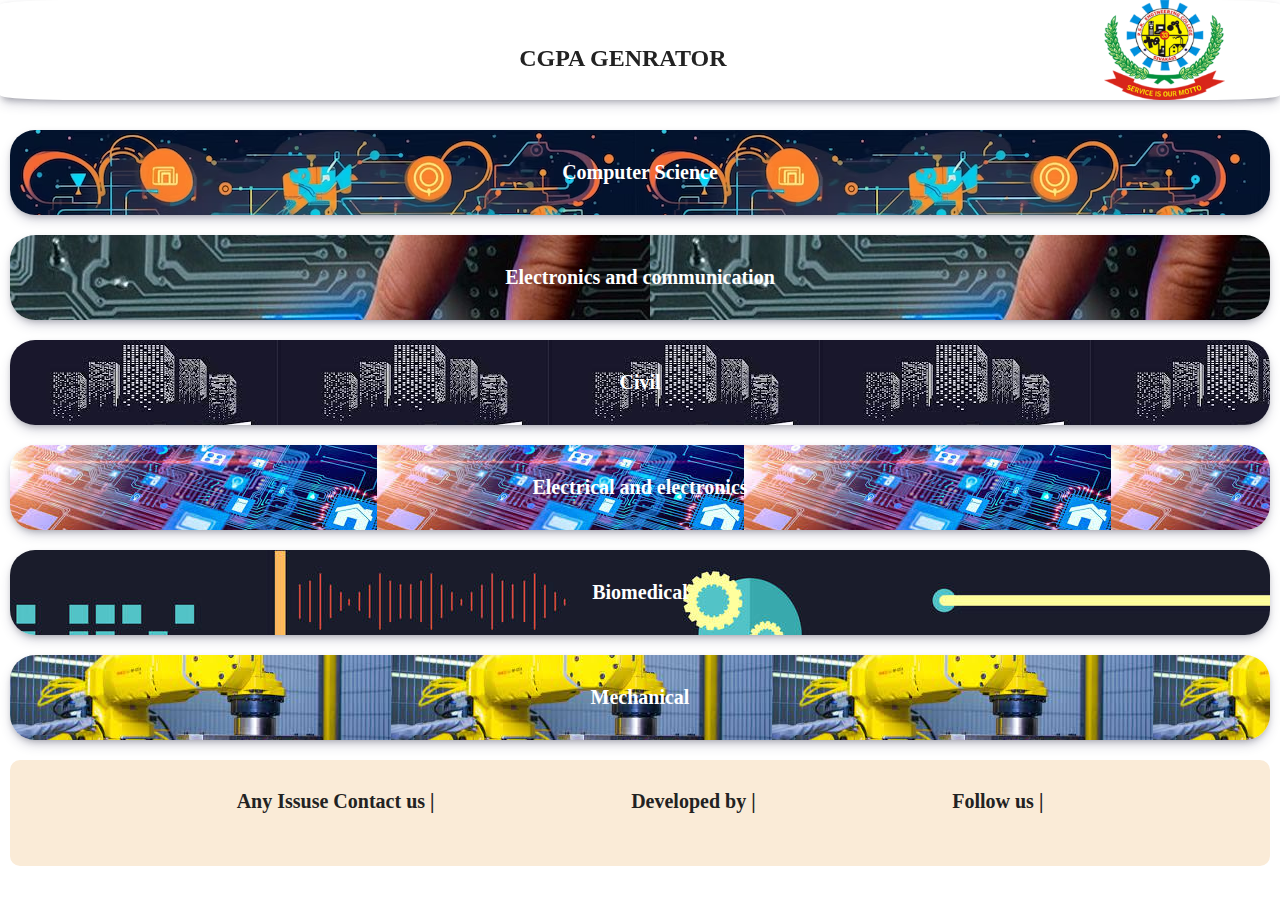
<file: index.html>
<!DOCTYPE html>
<html lang="en">
<head>
    <meta charset="UTF-8">
    <meta http-equiv="X-UA-Compatible" content="IE=edge">
    <meta name="viewport" content="width=device-width, initial-scale=1.0">
    <title>CGPA Calculator</title>
     <link rel="icon" type="icon" href="./images/psrrr.png">
    <link rel="stylesheet" href="./CSS File/Style.css"></link>
    <link rel="stylesheet" href="https://cdnjs.cloudflare.com/ajax/libs/font-awesome/6.4.0/css/all.min.css" integrity="sha512-iecdLmaskl7CVkqkXNQ/ZH/XLlvWZOJyj7Yy7tcenmpD1ypASozpmT/E0iPtmFIB46ZmdtAc9eNBvH0H/ZpiBw==" crossorigin="anonymous" referrerpolicy="no-referrer"/>
    <asp:TextBox ID="TextBox1" runat="server" oncopy="return false" onpaste="return false" oncut="return false"></asp:TextBox>
        <link rel="stylesheet" href="https://maxst.icons8.com/vue-static/landings/line-awesome/line-awesome/1.3.0/css/line-awesome.min.css">
</head>
<body>


    <div class="container">

        <div class="header">
           
            <div class="bar1" onclick="OpenMenu1()"><i class="fas fa-bars"></i></div>
            <div class="title">
                 <h2>CGPA GENRATOR</h2>
            </div>
           
             <img id="logo" src="./images/psrrr.png">

        </div>



<!-- ----------------------Menu--------------------------------------------------------------- -->

 <div class="hmenu">

     <div class="me">
        <div class="bar2" id="bar2" onclick="OpenMenu2()">
    <i class="fas fa-bars" style=" font-size: 20px; color: greenyellow; "></i>
</div>
<h1 class="h">Menu</h1>
</div>
      
<a href="index.html" >HOME</a>
              

             <div class="sem2020">
                <a href="">Semaster 1</a>
                <a href="">Semaster 2</a>
                <a href="">Semaster 3</a>
                <a href="">Semaster 4</a>
                <a href="">Semaster 5</a>
                <a href="">Semaster 6</a>
                <a href="">Semaster 7</a>
                <a href="">Semaster 8</a>
          </div>   

            
          <div class="sem2021">
                <a href="http://results.worldcolleges.info/psrresults/may2022/index.php" target="blank">Semaster 1</a>
                <a href="http://results.worldcolleges.info/psrresults/june2022/index.php" target="blank">Semaster 2</a>
                <a href="http://results.worldcolleges.info/psrresults/nov2022/index.php" target="blank">Semaster 3</a>
                <a href="http://results.worldcolleges.info/psrresults/apr2023/index.php" target="blank">Semaster 4</a>
                <a href="#" target="blank" onclick="Resultmsg()">Semaster 5</a>
                <a href="#" target="blank" onclick="Resultmsg()">Semaster 6</a>
                <a href="#" target="blank" onclick="Resultmsg()">Semaster 7</a>
                <a href="#" target="blank" onclick="Resultmsg()">Semaster 8</a>
          </div>
          <div class="sem2022">
            
                 <a href="http://results.worldcolleges.info/psrresults/nov2022/index.php">Semaster 1</a>
                <a href="http://results.worldcolleges.info/psrresults/apr2023/index.php">Semaster 2</a>
                <a href="" target="blank" onclick="Resultmsg()">Semaster 3</a>
                <a href="" target="blank" onclick="Resultmsg()">Semaster 4</a>
                <a href="" target="blank" onclick="Resultmsg()">Semaster 5</a>
                <a href="" target="blank" onclick="Resultmsg()">Semaster 6</a>
                <a href="" target="blank" onclick="Resultmsg()">Semaster 7</a>
                <a href="" target="blank" onclick="Resultmsg()">Semaster 8</a>
          </div>
           <div class="sem2023">
            
                 <a href="">Semaster 1</a>
                <a href="">Semaster 2</a>
                <a href="">Semaster 3</a>
                <a href="">Semaster 4</a>
                <a href="">Semaster 5</a>
                <a href="">Semaster 6</a>
                <a href="">Semaster 7</a>
                <a href="">Semaster 8</a>
          </div>


        <div class="regulation">
          
           <a href="./UG-2019Regulation/CSE-UG-R2019.pdf" target="blank">Computer Science Enginerring</a>
          <a href="./UG-2019Regulation/UG-ECE-R2019.pdf" target="blank" >Electronics and Communication Engineering</a>
          <a href="./UG-2019Regulation/BME-UG-R2019.pdf" target="blank">Biomedical Enginerring</a>
          <a href="./UG-2019Regulation/Civil-UG-R2019.pdf" target="blank">Civil Engineering</a>
          <a href="./UG-2019Regulation/EEE-UG-R2019.pdf" target="blank">Electrical and Electronics Engineering</a>
          <a href="./UG-2019Regulation/UG-Mech-R2019.pdf" target="blank">Mechanical Engineering</a>

        </div>
         
         
          <div class="mainmenu">
          
        
          <a href="CgpaCalculate.html">Calculation</a>

          <div class="dropdown">

          <a href="#" >Get Result</a>

          <div class="dropdowncontent">
            <a href="#" onclick="sem2020()">2020-2024 Batch</a>
            <a href="#" onclick="sem2021()">2021-2025 Batch</a>
            <a href="#" onclick="sem2022()">2022-2026 Batch</a>
            <a href="#" onclick="sem2023()">2023-2027 Batch</a>

          </div>
                      </div>

                        <a href='QRCode.html'>Get your Result Genrate QR</a>
          <a href="#" onclick="regulation()">Downlod UG-2019 Regulation</a>
         </div>

         </div>








            
        <div class="Menu_1">
            <a href="index.html" class="btn1 barbtn">Home</a>
            <a href="Files/Calculation.html" class="btn2  barbtn">Calculation</a>
            <a href="Files/Results.html" class="btn3 barbtn">Get results</a>
            <div class="barbtn close" onclick="MenuClose()"><i class="las la-angle-left"></i></div>
        </div>
    
        <div class="row">
            
                <a class="links cse" href="CSE.html"><p class="Link"><b>Computer Science</b></p></a>
            
                <a class="links ece" href="ECE.html"><p class="Link"><b>Electronics and communication</b></p></a>
            
                <a class="links civil" href="CIVIL.html"><p class="Link"><b>Civil</b></p></a>
            
                <a class="links eee" href="EEE.html"><p class="Link"><b>Electrical and electronics</b></p></a>
            
                <a class="links bio" href="Biomedical.html"><p class="Link"><b>Biomedical</b></p></a>
            
                <a class="links mech" href="MECH.html"><p class="Link"><b>Mechanical</b></p></a>
            <!-- Footer -->
            <div class="foot">
                   <!-- Any Issuse Gmail Contact -->
                   
                    <p class="txt">Any Issuse Contact us | <br>
                        <a href="mailto:rabinma11022004@gmail.com" target="blank"><i class="fa fa-envelope" style=" color:#C71610;"aria-hidden="true"></i></a>
                       <a href="tel:9361494198"> <i class="fa-solid fa-phone" style=" color:blue;"></i></a>
                        <a href="https://wa.me/+919361494198" target="blank"> <i class="fa-brands fa-whatsapp" style="color: green;"></i></a>

                    </p>

                      
                    <!-- Website Developed Language -->
                    <p class="txt">Developed by | <br>
                    <i class="lab la-html5" style="color: orangered; font-size: 25px;"></i>           
                    <i class="lab la-css3-alt" style="color: blue; font-size: 25px;"></i> 
                    <i class="fa-brands fa-js" style="color: yellow; font-size: 25px;"></i>   
                </p>

            
                <!-- Follw US Link -->
                <p class="txt"> Follow us | <br>
                   <a href="https://www.linkedin.com/in/21rabin" target="blank"><i class="fa-brands fa-linkedin" style="color: blue;"></i></a>
                   <a href="https://github.com/21rabin/" target="blank"> <i class="fa-brands fa-github"></i></a>
                </p>
        
                    
           </div>
        </div>

    </div>

    <script src="./Script File/Script.js"></script>
    <script type="text/javascript" src="./Script File/Action.js"></script>
</body>
</html>
</file>
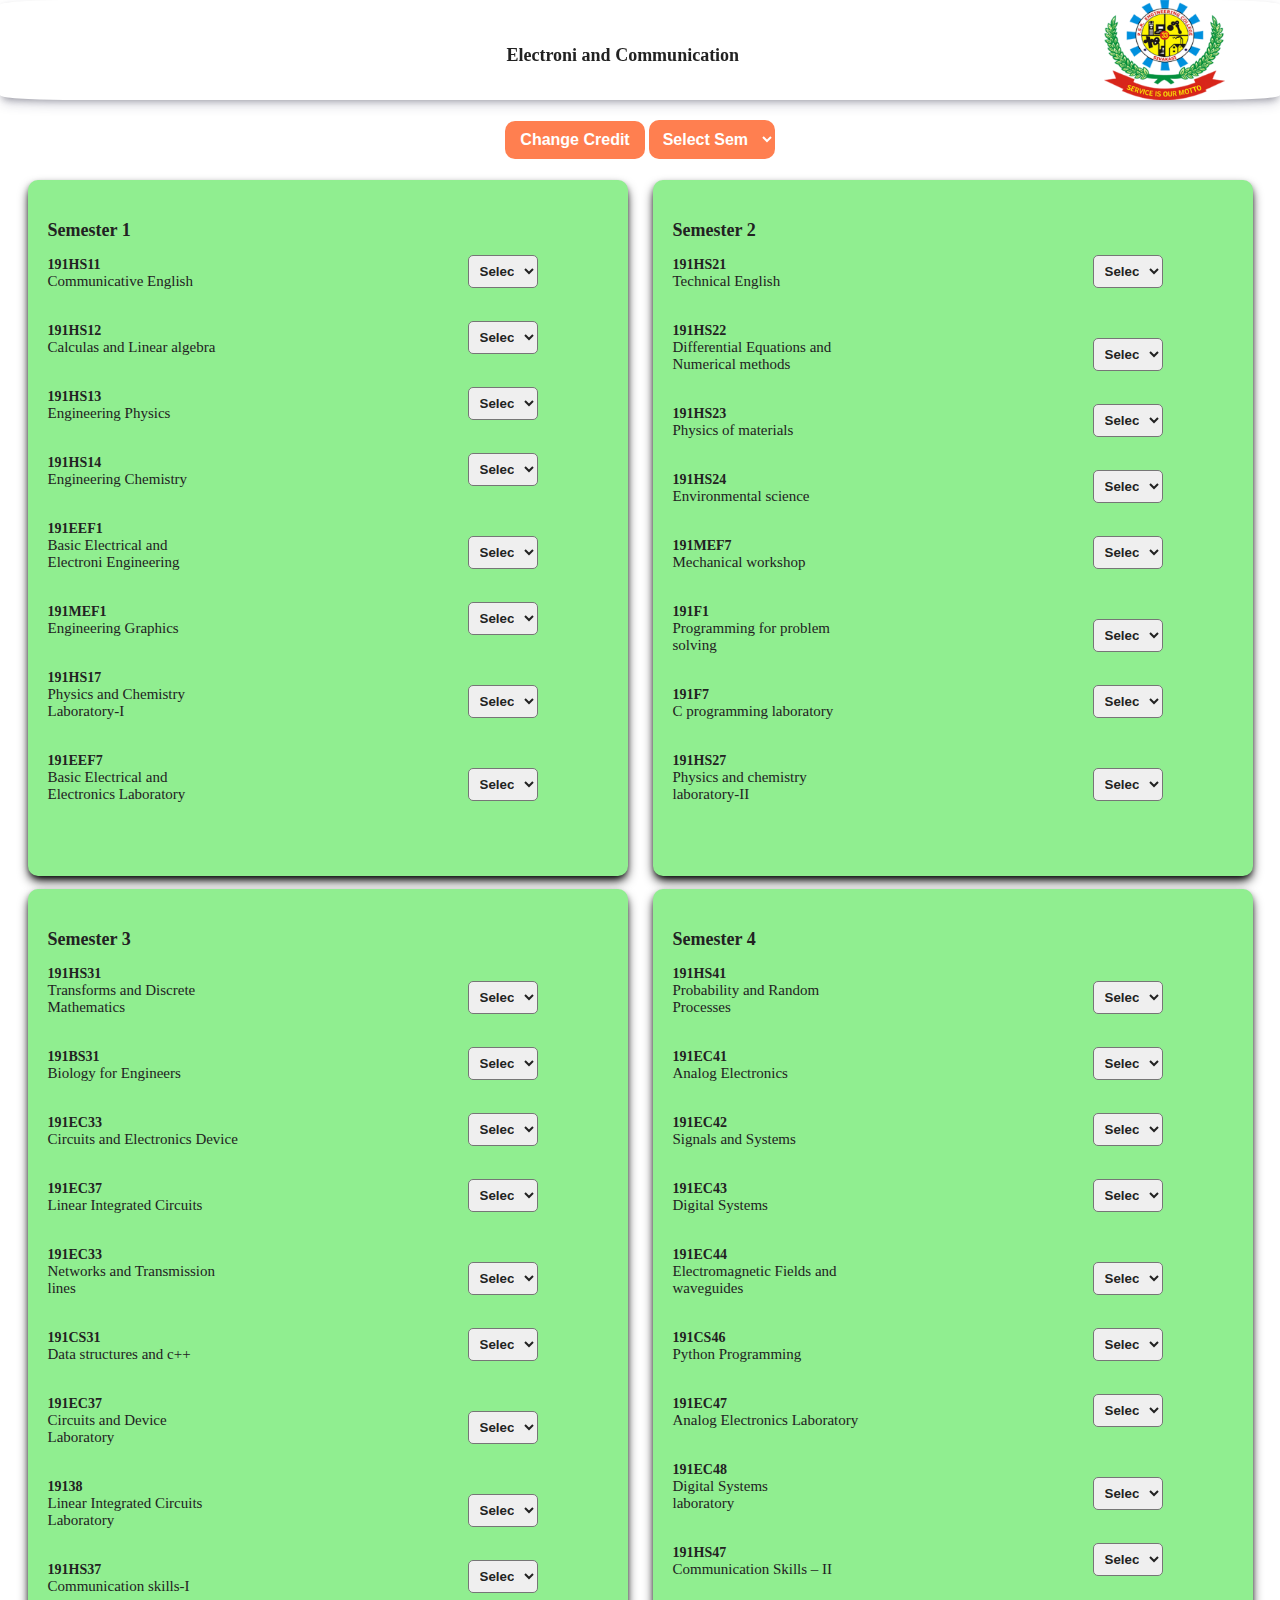
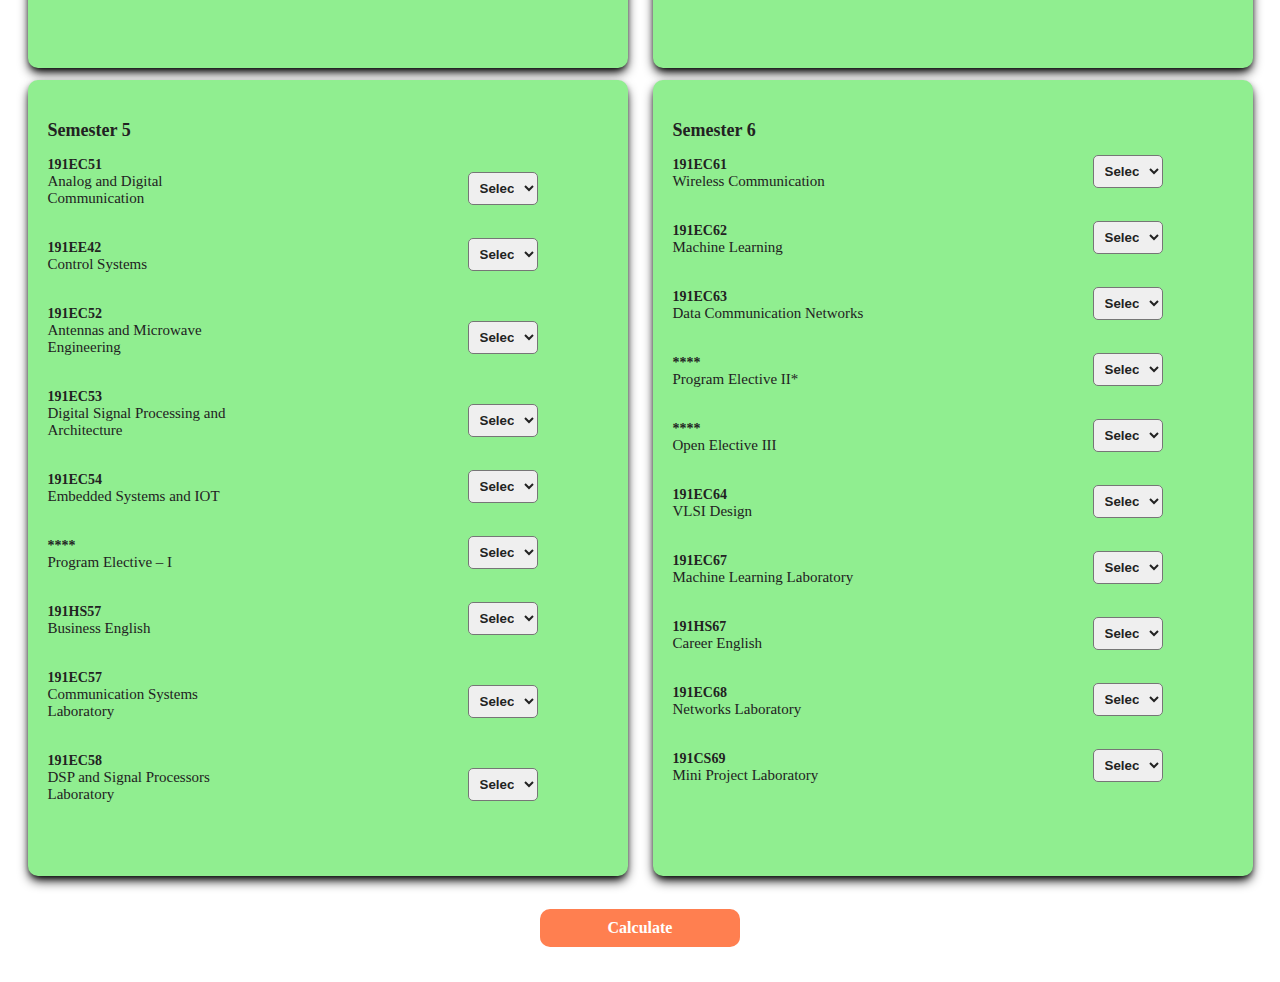
<file: ECE.html>
<!DOCTYPE html>
<html lang="en">
<head>
    <meta charset="UTF-8">
    <meta http-equiv="X-UA-Compatible" content="IE=edge">
    <meta name="viewport" content="width=device-width, initial-scale=1.0">
    <title>ECE</title>
    <link rel="icon" type="icon" href="./images/psrrr.png">
    <link rel="stylesheet" href="./CSS File/Style.css"></link>
      <link rel="stylesheet" href="https://cdnjs.cloudflare.com/ajax/libs/font-awesome/6.4.0/css/all.min.css" integrity="sha512-iecdLmaskl7CVkqkXNQ/ZH/XLlvWZOJyj7Yy7tcenmpD1ypASozpmT/E0iPtmFIB46ZmdtAc9eNBvH0H/ZpiBw==" crossorigin="anonymous" referrerpolicy="no-referrer"/>
</head>
<body>

       <div class="container">

        <div class="header">
           
            <div class="bar1" onclick="OpenMenu1()"><i class="fas fa-bars"></i></div>
            <div class="title">
                 <h3>Electroni and Communication</h3>
            </div>
           
             <img id="logo" src="./images/psrrr.png">
        </div>



<!-- ------------------------------------------------------------------------------------- -->
<div class="hmenu">

     <div class="me"><div class="bar2" id="bar2" onclick="OpenMenu2()"><i class="fas fa-bars" style=" font-size: 20px; color: greenyellow; "></i>
</div>
<h1 class="h">Menu</h1></div>
      
<a href="index.html" >HOME</a>
              

             <div class="sem2020">
                <a href="#">Semaster 1</a>
                <a href="#">Semaster 2</a>
                <a href="#">Semaster 3</a>
                <a href="#">Semaster 4</a>
                <a href="#">Semaster 5</a>
                <a href="#">Semaster 6</a>
                <a href="#">Semaster 7</a>
                <a href="#">Semaster 8</a>
          </div>   

            
          <div class="sem2021">
                <a href="http://results.worldcolleges.info/psrresults/may2022/index.php" target="blank">Semaster 1</a>
                <a href="http://results.worldcolleges.info/psrresults/june2022/index.php" target="blank">Semaster 2</a>
                <a href="http://results.worldcolleges.info/psrresults/nov2022/index.php" target="blank">Semaster 3</a>
                <a href="http://results.worldcolleges.info/psrresults/apr2023/index.php" target="blank">Semaster 4</a>
                <a href="http://results.worldcolleges.info/psrresults/nov2023/index.php" target="blank">Semaster 5</a>
                <a href="#" target="blank" onclick="Resultmsg()">Semaster 6</a>
                <a href="#" target="blank" onclick="Resultmsg()">Semaster 7</a>
                <a href="#" target="blank" onclick="Resultmsg()">Semaster 8</a>
          </div>
          <div class="sem2022">
            
                 <a href="http://results.worldcolleges.info/psrresults/nov2022/index.php" target="blank">Semaster 1</a>
                <a href="http://results.worldcolleges.info/psrresults/apr2023/index.php" target="blank">Semaster 2</a>
                <a href="http://results.worldcolleges.info/psrresults/nov2023/index.php" target="blank">Semaster 3</a>
                <a href="#" target="blank" onclick="Resultmsg()">Semaster 4</a>
                <a href="#" target="blank" onclick="Resultmsg()">Semaster 5</a>
                <a href="#" target="blank" onclick="Resultmsg()">Semaster 6</a>
                <a href="#" target="blank" onclick="Resultmsg()">Semaster 7</a>
                <a href="#" target="blank" onclick="Resultmsg()">Semaster 8</a>
          </div>
           <div class="sem2023">
            
                 <a href="http://results.worldcolleges.info/psrresults/nov2023/index.php" target="blank">Semaster 1</a>
                <a href="#" onclick="Resultmsg()">Semaster 2</a>
                <a href="#" onclick="Resultmsg()">Semaster 3</a>
                <a href="#" onclick="Resultmsg()">Semaster 4</a>
                <a href="#" onclick="Resultmsg()">Semaster 5</a>
                <a href="#" onclick="Resultmsg()">Semaster 6</a>
                <a href="#" onclick="Resultmsg()">Semaster 7</a>
                <a href="#" onclick="Resultmsg()">Semaster 8</a>
          </div>


        <div class="regulation">
          
           <a href="./UG-2019Regulation/CSE-UG-R2019.pdf" target="blank">Computer Science Enginerring</a>
          <a href="./UG-2019Regulation/UG-ECE-R2019.pdf" target="blank" >Electronics and Communication Engineering</a>
          <a href="./UG-2019Regulation/BME-UG-R2019.pdf" target="blank">Biomedical Enginerring</a>
          <a href="./UG-2019Regulation/Civil-UG-R2019.pdf" target="blank">Civil Engineering</a>
          <a href="./UG-2019Regulation/EEE-UG-R2019.pdf" target="blank">Electrical and Electronics Engineering</a>
          <a href="./UG-2019Regulation/UG-Mech-R2019.pdf" target="blank">Mechanical Engineering</a>


        </div>
         
         
          <div class="mainmenu">
          
        
          <a href="CgpaCalculate.html">Calculation</a>

          <div class="dropdown">

          <a href="#" >Get Result</a>

          <div class="dropdowncontent">
            <a href="#" onclick="sem2020()">2020-2024 Batch</a>
            <a href="#" onclick="sem2021()">2021-2025 Batch</a>
            <a href="#" onclick="sem2022()">2022-2026 Batch</a>
            <a href="#" onclick="sem2023()">2023-2027 Batch</a>

          </div>
                      </div>

                        <a href='QRCode.html'>Get your Result Genrate QR</a>
          <a href="#" onclick="regulation()">Downlod UG-2019 Regulation</a>
         </div>

         </div>

    <div class="Menu_1">
        <a href="../admin.html" class="barbtn">Home</a>
        <a href="Calculation.html" class="barbtn">Calculation</a>
        <a href="Results.html" class="barbtn">Get results</a>
        <div class="barbtn close" onclick="MenuClose()"><i class="las la-angle-left"></i></div>
    </div> 
    <div class="edit">
            <button id="creditbtn" onclick=" Changecr()">Change Credit</button>
            <select class="ss" id="displaysem" onclick="displaysemester()">
                <option value="0">Select Sem</option>
                <option value="1">sem 1</option>
                <option value="2">sem 1 to 2</option>
                <option value="3">sem 1 to 3</option>
                <option value="4">sem 1 to 4</option>
                <option value="5">sem 1 to 5</option>
                <option value="6">sem 1 to 6</option>
                <option value="7">sem 1 to 7</option>
                <option value="8">sem 1 to 8</option>
            </select>
        </div>

    <div class="semester">
                <div class="sems container1" >
            <h3>Semester 1</h3>
            <br>
            <label for="s1c1">191HS11<p>Communicative English</p></label>
             <select class="s1c1 gmenu">
                <option value="0">Select</option>
                <option value="10">O</option>
                <option value="9">A+</option>
                <option value="8">A</option>
                <option value="7">B+</option>
                <option value="6">B</option>
                <option value="5">C</option>
                <option value="0">U</option>
            </select>
            <select class="crmenu crs1c1">
                <option value="0">0</option>
                <option value="1">1</option>
                <option value="2" selected>2</option>
                <option value="3">3</option>
                <option value="4">4</option>
                <option value="5">5</option>
                <option value="6">6</option>
                <option value="7">7</option>
                <option value="8">8</option>
                <option value="9">9</option>
                <option value="10">10</option>
            </select><br>

            <label for="s1c2">191HS12<p>Calculas and Linear algebra</p></label>
             <select class="s1c2 gmenu">
                <option value="0">Select</option>
                <option value="10">O</option>
                <option value="9">A+</option>
                <option value="8">A</option>
                <option value="7">B+</option>
                <option value="6">B</option>
                <option value="5">C</option>
                <option value="0">U</option>
            </select>
            <select class="crmenu crs1c2">
                <option value="1">1</option>
                <option value="2">2</option>
                <option value="3">3</option>
                <option value="4" selected>4</option>
                <option value="5">5</option>
                <option value="6">6</option>
                <option value="7">7</option>
                <option value="8">8</option>
                <option value="9">9</option>
                <option value="10">10</option>
            </select><br>

            <label for="s1c3">191HS13<p>Engineering Physics</p></label>
             <select class="s1c3 gmenu">
                 <option value="0">Select</option>
                <option value="10">O</option>
                <option value="9">A+</option>
                <option value="8">A</option>
                <option value="7">B+</option>
                <option value="6">B</option>
                <option value="5">C</option>
                <option value="0">U</option>
            </select>
           <select class="crmenu crs1c3">
                <option value="1">1</option>
                <option value="2" selected>2</option>
                <option value="3">3</option>
                <option value="4">4</option>
                <option value="5">5</option>
                <option value="6">6</option>
                <option value="7">7</option>
                <option value="8">8</option>
                <option value="9">9</option>
                <option value="10">10</option>
            </select><br>

            <label for="s1c4">191HS14<p>Engineering Chemistry</p></label>
             <select class="s1c4 gmenu">
                 <option value="0">Select</option>
                <option value="10">O</option>
                <option value="9">A+</option>
                <option value="8">A</option>
                <option value="7">B+</option>
                <option value="6">B</option>
                <option value="5">C</option>
                <option value="0">U</option>
            </select>
           <select class="crmenu crs1c4">
                <option value="1">1</option>
                <option value="2" selected>2</option>
                <option value="3">3</option>
                <option value="4">4</option>
                <option value="5">5</option>
                <option value="6">6</option>
                <option value="7">7</option>
                <option value="8">8</option>
                <option value="9">9</option>
                <option value="10">10</option>
            </select><br>

            <label for="s1c5">191EEF1<p>Basic Electrical and<br>Electroni Engineering</p></label>
             <select class="s1c5 gmenu">
                 <option value="0">Select</option>
                <option value="10">O</option>
                <option value="9">A+</option>
                <option value="8">A</option>
                <option value="7">B+</option>
                <option value="6">B</option>
                <option value="5">C</option>
                <option value="0">U</option>
            </select>
            <select class="crmenu crs1c5">
                <option value="1">1</option>
                <option value="2">2</option>
                <option value="3" selected>3</option>
                <option value="4">4</option>
                <option value="5">5</option>
                <option value="6">6</option>
                <option value="7">7</option>
                <option value="8">8</option>
                <option value="9">9</option>
                <option value="10">10</option>
            </select><br>

            <label for="s1c6">191MEF1<p>Engineering Graphics</p></label>
             <select class="s1c6 gmenu">
                 <option value="0">Select</option>
                <option value="10">O</option>
                <option value="9">A+</option>
                <option value="8">A</option>
                <option value="7">B+</option>
                <option value="6">B</option>
                <option value="5">C</option>
                <option value="0">U</option>
            </select>
            <select class="crmenu crs1c6">
                <option value="1">1</option>
                <option value="2">2</option>
                <option value="3" selected>3</option>
                <option value="4">4</option>
                <option value="5">5</option>
                <option value="6">6</option>
                <option value="7">7</option>
                <option value="8">8</option>
                <option value="9">9</option>
                <option value="10">10</option>
            </select><br>

            <label for="s1c7">191HS17<p>Physics and Chemistry<br>Laboratory-I</p></label>
             <select class="s1c7 gmenu">
                 <option value="0">Select</option>
                <option value="10">O</option>
                <option value="9">A+</option>
                <option value="8">A</option>
                <option value="7">B+</option>
                <option value="6">B</option>
                <option value="5">C</option>
                <option value="0">U</option>
            </select>
           <select class="crmenu crs1c7">
                <option value="1" selected>1</option>
                <option value="2">2</option>
                <option value="3">3</option>
                <option value="4">4</option>
                <option value="5">5</option>
                <option value="6">6</option>
                <option value="7">7</option>
                <option value="8">8</option>
                <option value="9">9</option>
                <option value="10">10</option>
            </select><br>

            <label for="s1c8">191EEF7<p>Basic Electrical and<br>Electronics Laboratory</p></label>
             <select class="s1c8 gmenu">
                 <option value="0">Select</option>
                <option value="10">O</option>
                <option value="9">A+</option>
                <option value="8">A</option>
                <option value="7">B+</option>
                <option value="6">B</option>
                <option value="5">C</option>
                <option value="0">U</option>
            </select>
           <select class="crmenu crs1c8">
                <option value="1" selected>1</option>
                <option value="2">2</option>
                <option value="3">3</option>
                <option value="4">4</option>
                <option value="5">5</option>
                <option value="6">6</option>
                <option value="7">7</option>
                <option value="8">8</option>
                <option value="9">9</option>
                <option value="10">10</option>
            </select><br>
        </div>


        <div class="sems container2">
            <h3>Semester 2</h3><br>
            <label for="s2c1" for="s2c1">191HS21<p>Technical English</p></label>
             <select class="s2c1 gmenu">
                 <option value="0">Select</option>
                <option value="10">O</option>
                <option value="9">A+</option>
                <option value="8">A</option>
                <option value="7">B+</option>
                <option value="6">B</option>
                <option value="5">C</option>
                <option value="0">U</option>
            </select>
           <select class="crmenu crs2c1">
                <option value="1">1</option>
                <option value="2" selected>2</option>
                <option value="3">3</option>
                <option value="4">4</option>
                <option value="5">5</option>
                <option value="6">6</option>
                <option value="7">7</option>
                <option value="8">8</option>
                <option value="9">9</option>
                <option value="10">10</option>
            </select><br>
            <label for="s2c2">191HS22<p>Differential Equations and<br>Numerical methods</p></label>
             <select class="s2c2 gmenu">
                 <option value="0">Select</option>
                <option value="10">O</option>
                <option value="9">A+</option>
                <option value="8">A</option>
                <option value="7">B+</option>
                <option value="6">B</option>
                <option value="5">C</option>
                <option value="0">U</option>
            </select>
          <select class="crmenu crs2c2">
                <option value="1">1</option>
                <option value="2">2</option>
                <option value="3">3</option>
                <option value="4" selected>4</option>
                <option value="5">5</option>
                <option value="6">6</option>
                <option value="7">7</option>
                <option value="8">8</option>
                <option value="9">9</option>
                <option value="10">10</option>
            </select><br>
            <label for="s2c3">191HS23<p>Physics of materials</p></label>
             <select class="s2c3 gmenu">
                 <option value="0">Select</option>
                <option value="10">O</option>
                <option value="9">A+</option>
                <option value="8">A</option>
                <option value="7">B+</option>
                <option value="6">B</option>
                <option value="5">C</option>
                <option value="0">U</option>
            </select>
            <select class="crmenu crs2c3">
                <option value="1">1</option>
                <option value="2" selected>2</option>
                <option value="3">3</option>
                <option value="4">4</option>
                <option value="5">5</option>
                <option value="6">6</option>
                <option value="7">7</option>
                <option value="8">8</option>
                <option value="9">9</option>
                <option value="10">10</option>
            </select><br>

            <label for="s2c4">191HS24<p>Environmental science</p></label>
             <select class="s2c4 gmenu">
                 <option value="0">Select</option>
                <option value="10">O</option>
                <option value="9">A+</option>
                <option value="8">A</option>
                <option value="7">B+</option>
                <option value="6">B</option>
                <option value="5">C</option>
                <option value="0">U</option>
            </select>
           <select class="crmenu crs2c4">
                <option value="1">1</option>
                <option value="2" selected>2</option>
                <option value="3">3</option>
                <option value="4">4</option>
                <option value="5">5</option>
                <option value="6">6</option>
                <option value="7">7</option>
                <option value="8">8</option>
                <option value="9">9</option>
                <option value="10">10</option>
            </select><br>

            <label for="s2c5">191MEF7<p>Mechanical workshop</p></label>
             <select class="s2c5 gmenu">
                 <option value="0">Select</option>
                <option value="10">O</option>
                <option value="9">A+</option>
                <option value="8">A</option>
                <option value="7">B+</option>
                <option value="6">B</option>
                <option value="5">C</option>
                <option value="0">U</option>
            </select>
         <select class="crmenu crs2c5">
                <option value="1">1</option>
                <option value="2">2</option>
                <option value="3" selected>3</option>
                <option value="4">4</option>
                <option value="5">5</option>
                <option value="6">6</option>
                <option value="7">7</option>
                <option value="8">8</option>
                <option value="9">9</option>
                <option value="10">10</option>
            </select><br>

            <label for="s2c6">191F1<p>Programming for problem<br>solving</p></label>
             <select class="s2c6 gmenu">
                 <option value="0">Select</option>
                <option value="10">O</option>
                <option value="9">A+</option>
                <option value="8">A</option>
                <option value="7">B+</option>
                <option value="6">B</option>
                <option value="5">C</option>
                <option value="0">U</option>
            </select>
          <select class="crmenu crs2c6">
                <option value="1">1</option>
                <option value="2">2</option>
                <option value="3" selected>3</option>
                <option value="4">4</option>
                <option value="5">5</option>
                <option value="6">6</option>
                <option value="7">7</option>
                <option value="8">8</option>
                <option value="9">9</option>
                <option value="10">10</option>
            </select><br>

            <label for="s2c7">191F7<p>C programming laboratory</p></label>
             <select class="s2c7 gmenu">
                 <option value="0">Select</option>
                <option value="10">O</option>
                <option value="9">A+</option>
                <option value="8">A</option>
                <option value="7">B+</option>
                <option value="6">B</option>
                <option value="5">C</option>
                <option value="0">U</option>
            </select>
          <select class="crmenu crs2c7">
                <option value="1" selected>1</option>
                <option value="2">2</option>
                <option value="3">3</option>
                <option value="4">4</option>
                <option value="5">5</option>
                <option value="6">6</option>
                <option value="7">7</option>
                <option value="8">8</option>
                <option value="9">9</option>
                <option value="10">10</option>
            </select><br>

            <label for="s2c8">191HS27<p>Physics and chemistry<br>laboratory-II</p></label>
             <select class="s2c8 gmenu">
                 <option value="0">Select</option>
                <option value="10">O</option>
                <option value="9">A+</option>
                <option value="8">A</option>
                <option value="7">B+</option>
                <option value="6">B</option>
                <option value="5">C</option>
                <option value="0">U</option>
            </select>
           <select class="crmenu crs2c8">
                <option value="1" selected>1</option>
                <option value="2">2</option>
                <option value="3">3</option>
                <option value="4">4</option>
                <option value="5">5</option>
                <option value="6">6</option>
                <option value="7">7</option>
                <option value="8">8</option>
                <option value="9">9</option>
                <option value="10">10</option>
            </select><br>        </div>

        <div class="sems container3">
            <h3>Semester 3</h3><br>
            <label for="s3c1">191HS31<p>Transforms and Discrete<br>Mathematics</p></label>
             <select class="s3c1 gmenu">
                 <option value="0">Select</option>
                <option value="10">O</option>
                <option value="9">A+</option>
                <option value="8">A</option>
                <option value="7">B+</option>
                <option value="6">B</option>
                <option value="5">C</option>
                <option value="0">U</option>
            </select>
           <select class="crmenu crs3c1">
                <option value="1">1</option>
                <option value="2">2</option>
                <option value="3" selected>3</option>
                <option value="4">4</option>
                <option value="5">5</option>
                <option value="6">6</option>
                <option value="7">7</option>
                <option value="8">8</option>
                <option value="9">9</option>
                <option value="10">10</option>
            </select><br>            
            <label for="s3c2">191BS31<p>Biology for Engineers</p></label>
             <select class="s3c2 gmenu">
                 <option value="0">Select</option>
                <option value="10">O</option>
                <option value="9">A+</option>
                <option value="8">A</option>
                <option value="7">B+</option>
                <option value="6">B</option>
                <option value="5">C</option>
                <option value="0">U</option>
            </select>
           <select class="crmenu crs3c2">
                <option value="1">1</option>
                <option value="2">2</option>
                <option value="3" selected>3</option>
                <option value="4">4</option>
                <option value="5">5</option>
                <option value="6">6</option>
                <option value="7">7</option>
                <option value="8">8</option>
                <option value="9">9</option>
                <option value="10">10</option>
            </select><br>
            <label for="s3c3">191EC33<p>Circuits and Electronics Device</p></label>
             <select class="s3c3 gmenu">
                 <option value="0">Select</option>
                <option value="10">O</option>
                <option value="9">A+</option>
                <option value="8">A</option>
                <option value="7">B+</option>
                <option value="6">B</option>
                <option value="5">C</option>
                <option value="0">U</option>
            </select>
           <select class="crmenu crs3c3">
                <option value="1">1</option>
                <option value="2">2</option>
                <option value="3">3</option>
                <option value="4" selected>4</option>
                <option value="5">5</option>
                <option value="6">6</option>
                <option value="7">7</option>
                <option value="8">8</option>
                <option value="9">9</option>
                <option value="10">10</option>
            </select><br>

            <label for="s3c4">191EC37<p>Linear Integrated Circuits</p></label>
            <select class="s3c4 gmenu">
                <option value="0">Select</option>
               <option value="10">O</option>
               <option value="9">A+</option>
               <option value="8">A</option>
               <option value="7">B+</option>
               <option value="6">B</option>
               <option value="5">C</option>
               <option value="0">U</option>
           </select>
          <select class="crmenu crs3c4">
               <option value="1">1</option>
               <option value="2">2</option>
               <option value="3" selected>3</option>
               <option value="4">4</option>
               <option value="5">5</option>
               <option value="6">6</option>
               <option value="7">7</option>
               <option value="8">8</option>
               <option value="9">9</option>
               <option value="10">10</option>
           </select><br>

            <label for="s3c5">191EC33<p>Networks and Transmission<br>lines</p></label>
             <select class="s3c5 gmenu">
                 <option value="0">Select</option>
                <option value="10">O</option>
                <option value="9">A+</option>
                <option value="8">A</option>
                <option value="7">B+</option>
                <option value="6">B</option>
                <option value="5">C</option>
                <option value="0">U</option>
            </select>
          <select class="crmenu crs3c5">
                <option value="1">1</option>
                <option value="2">2</option>
                <option value="3" selected>3</option>
                <option value="4">4</option>
                <option value="5">5</option>
                <option value="6">6</option>
                <option value="7">7</option>
                <option value="8">8</option>
                <option value="9">9</option>
                <option value="10">10</option>
            </select><br>

            <label for="s3c6">191CS31<p>Data structures and c++</p></label>
            <select class="s3c6 gmenu">
                <option value="0">Select</option>
               <option value="10">O</option>
               <option value="9">A+</option>
               <option value="8">A</option>
               <option value="7">B+</option>
               <option value="6">B</option>
               <option value="5">C</option>
               <option value="0">U</option>
           </select>
          <select class="crmenu crs3c6">
               <option value="1">1</option>
               <option value="2">2</option>
               <option value="3">3</option>
               <option value="4" selected>4</option>
               <option value="5">5</option>
               <option value="6">6</option>
               <option value="7">7</option>
               <option value="8">8</option>
               <option value="9">9</option>
               <option value="10">10</option>
           </select><br>

            <label for="s3c7">191EC37<p>Circuits and Device<br>Laboratory</p></label>
             <select class="s3c7 gmenu">
                 <option value="0">Select</option>
                <option value="10">O</option>
                <option value="9">A+</option>
                <option value="8">A</option>
                <option value="7">B+</option>
                <option value="6">B</option>
                <option value="5">C</option>
                <option value="0">U</option>
            </select>
            <select class="crmenu crs3c7">
                <option value="1" selected>1</option>
                <option value="2">2</option>
                <option value="3">3</option>
                <option value="4">4</option>
                <option value="5">5</option>
                <option value="6">6</option>
                <option value="7">7</option>
                <option value="8">8</option>
                <option value="9">9</option>
                <option value="10">10</option>
            </select><br>

            <label for="s3c8">19138<p>Linear Integrated Circuits <br>Laboratory</p></label>
            <select class="s3c8 gmenu">
                <option value="0">Select</option>
               <option value="10">O</option>
               <option value="9">A+</option>
               <option value="8">A</option>
               <option value="7">B+</option>
               <option value="6">B</option>
               <option value="5">C</option>
               <option value="0">U</option>
           </select>
           <select class="crmenu crs3c8">
               <option value="1">1</option>
               <option value="2">2</option>
               <option value="3">3</option>
               <option value="4">4</option>
               <option value="5">5</option>
               <option value="6">6</option>
               <option value="7">7</option>
               <option value="8">8</option>
               <option value="9">9</option>
               <option value="10">10</option>
           </select><br>

            <label for="s3c9">191HS37<p>Communication skills-I</p></label>
             <select class="s3c9 gmenu">
                 <option value="0">Select</option>
                <option value="10">O</option>
                <option value="9">A+</option>
                <option value="8">A</option>
                <option value="7">B+</option>
                <option value="6">B</option>
                <option value="5">C</option>
                <option value="0">U</option>
            </select>
           <select class="crmenu crs3c9">
                <option value="1">1</option>
                <option value="2">2</option>
                <option value="3">3</option>
                <option value="4">4</option>
                <option value="5">5</option>
                <option value="6">6</option>
                <option value="7">7</option>
                <option value="8">8</option>
                <option value="9">9</option>
                <option value="10">10</option>
            </select><br>
            </div>

        <div class="sems container4">
            <h4>Semester 4</h4><br>
            <label for="s4c1">191HS41<p> Probability and Random <br>Processes</p></label>
             <select class="s4c1 gmenu">
                 <option value="0">Select</option>
                <option value="10">O</option>
                <option value="9">A+</option>
                <option value="8">A</option>
                <option value="7">B+</option>
                <option value="6">B</option>
                <option value="5">C</option>
                <option value="0">U</option>
            </select>
           <select class="crmenu crs4c1">
                <option value="1">1</option>
                <option value="2">2</option>
                <option value="3" selected>3</option>
                <option value="4">4</option>
                <option value="5">5</option>
                <option value="6">6</option>
                <option value="7">7</option>
                <option value="8">8</option>
                <option value="9">9</option>
                <option value="10">10</option>
            </select><br>
            
            <label for="s4c2">191EC41<p>Analog Electronics</p></label>
             <select class="s4c2 gmenu">
                 <option value="0">Select</option>
                <option value="10">O</option>
                <option value="9">A+</option>
                <option value="8">A</option>
                <option value="7">B+</option>
                <option value="6">B</option>
                <option value="5">C</option>
                <option value="0">U</option>
            </select>
         <select class="crmenu crs4c2">
                <option value="1">1</option>
                <option value="2">2</option>
                <option value="3" selected>3</option>
                <option value="4">4</option>
                <option value="5">5</option>
                <option value="6">6</option>
                <option value="7">7</option>
                <option value="8">8</option>
                <option value="9">9</option>
                <option value="10">10</option>
            </select><br>
            <label for="s4c3">191EC42<p>Signals and Systems</p></label>
             <select class="s4c3 gmenu">
                 <option value="0">Select</option>
                <option value="10">O</option>
                <option value="9">A+</option>
                <option value="8">A</option>
                <option value="7">B+</option>
                <option value="6">B</option>
                <option value="5">C</option>
                <option value="0">U</option>
            </select>
            <select class="crmenu crs4c3">
                <option value="1">1</option>
                <option value="2">2</option>
                <option value="3">3</option>
                <option value="4" selected>4</option>
                <option value="5">5</option>
                <option value="6">6</option>
                <option value="7">7</option>
                <option value="8">8</option>
                <option value="9">9</option>
                <option value="10">10</option>
            </select><br>

            <label for="s4c4">191EC43<p>Digital Systems </p></label>
             <select class="s4c4 gmenu">
                 <option value="0">Select</option>
                <option value="10">O</option>
                <option value="9">A+</option>
                <option value="8">A</option>
                <option value="7">B+</option>
                <option value="6">B</option>
                <option value="5">C</option>
                <option value="0">U</option>
            </select>
           <select class="crmenu crs4c4">
                <option value="1">1</option>
                <option value="2">2</option>
                <option value="3" selected>3</option>
                <option value="4">4</option>
                <option value="5">5</option>
                <option value="6">6</option>
                <option value="7">7</option>
                <option value="8">8</option>
                <option value="9">9</option>
                <option value="10">10</option>
            </select><br>

            <label for="s4c5">191EC44<p>Electromagnetic Fields and <br> waveguides</p></label>
             <select class="s4c5 gmenu">
                 <option value="0">Select</option>
                <option value="10">O</option>
                <option value="9">A+</option>
                <option value="8">A</option>
                <option value="7">B+</option>
                <option value="6">B</option>
                <option value="5">C</option>
                <option value="0">U</option>
            </select>
          <select class="crmenu crs4c5">
                <option value="1">1</option>
                <option value="2">2</option>
                <option value="3">3</option>
                <option value="4" selected>4</option>
                <option value="5">5</option>
                <option value="6">6</option>
                <option value="7">7</option>
                <option value="8">8</option>
                <option value="9">9</option>
                <option value="10">10</option>
            </select><br>

            <label for="s4c6">191CS46<p> Python Programming</p></label>
             <select class="s4c6 gmenu">
                 <option value="0">Select</option>
                <option value="10">O</option>
                <option value="9">A+</option>
                <option value="8">A</option>
                <option value="7">B+</option>
                <option value="6">B</option>
                <option value="5">C</option>
                <option value="0">U</option>
            </select>
          <select class="crmenu crs4c6">
                <option value="1">1</option>
                <option value="2">2</option>
                <option value="3">3</option>
                <option value="4" selected>4</option>
                <option value="5">5</option>
                <option value="6">6</option>
                <option value="7">7</option>
                <option value="8">8</option>
                <option value="9">9</option>
                <option value="10">10</option>
            </select><br>

            <label for="s4c7">191EC47<p>Analog Electronics Laboratory</p></label>
             <select class="s4c7 gmenu">
                 <option value="0">Select</option>
                <option value="10">O</option>
                <option value="9">A+</option>
                <option value="8">A</option>
                <option value="7">B+</option>
                <option value="6">B</option>
                <option value="5">C</option>
                <option value="0">U</option>
            </select>
          <select class="crmenu crs4c7">
                <option value="1" selected>1</option>
                <option value="2">2</option>
                <option value="3">3</option>
                <option value="4">4</option>
                <option value="5">5</option>
                <option value="6">6</option>
                <option value="7">7</option>
                <option value="8">8</option>
                <option value="9">9</option>
                <option value="10">10</option>
            </select><br>


            <label for="s4c8">191EC48<p>Digital Systems<br>laboratory</p></label>
             <select class="s4c8 gmenu">
                 <option value="0">Select</option>
                <option value="10">O</option>
                <option value="9">A+</option>
                <option value="8">A</option>
                <option value="7">B+</option>
                <option value="6">B</option>
                <option value="5">C</option>
                <option value="0">U</option>
            </select>
         <select class="crmenu crs4c8">
                <option value="1" selected>1</option>
                <option value="2">2</option>
                <option value="3">3</option>
                <option value="4">4</option>
                <option value="5">5</option>
                <option value="6">6</option>
                <option value="7">7</option>
                <option value="8">8</option>
                <option value="9">9</option>
                <option value="10">10</option>
            </select><br>


            <label for="s4c9">191HS47<p>Communication Skills – II </p></label>
             <select class="s4c9 gmenu">
                 <option value="0">Select</option>
                <option value="10">O</option>
                <option value="9">A+</option>
                <option value="8">A</option>
                <option value="7">B+</option>
                <option value="6">B</option>
                <option value="5">C</option>
                <option value="0">U</option>
            </select>
        <select class="crmenu crs4c9">
                <option value="1">1</option>
                <option value="2">2</option>
                <option value="3">3</option>
                <option value="4">4</option>
                <option value="5">5</option>
                <option value="6">6</option>
                <option value="7">7</option>
                <option value="8">8</option>
                <option value="9">9</option>
                <option value="10">10</option>
            </select><br>
        </div>

            <div class="sems container5">
            <h3>Semester 5</h3><br>
            <label for="s5c1">191EC51<p>Analog and Digital<br>Communication</p></label>
             <select class="s5c1 gmenu">
                 <option value="0">Select</option>
                <option value="10">O</option>
                <option value="9">A+</option>
                <option value="8">A</option>
                <option value="7">B+</option>
                <option value="6">B</option>
                <option value="5">C</option>
                <option value="0">U</option>
            </select>
           <select class="crmenu crs5c1">
                <option value="1">1</option>
                <option value="2">2</option>
                <option value="3" selected>3</option>
                <option value="4">4</option>
                <option value="5">5</option>
                <option value="6">6</option>
                <option value="7">7</option>
                <option value="8">8</option>
                <option value="9">9</option>
                <option value="10">10</option>
            </select><br>            
            <label for="s5c2">191EE42<p>Control Systems</p></label>
             <select class="s5c2 gmenu">
                 <option value="0">Select</option>
                <option value="10">O</option>
                <option value="9">A+</option>
                <option value="8">A</option>
                <option value="7">B+</option>
                <option value="6">B</option>
                <option value="5">C</option>
                <option value="0">U</option>
            </select>
           <select class="crmenu crs5c2">
                <option value="1">1</option>
                <option value="2">2</option>
                <option value="3" selected>3</option>
                <option value="4">4</option>
                <option value="5">5</option>
                <option value="6">6</option>
                <option value="7">7</option>
                <option value="8">8</option>
                <option value="9">9</option>
                <option value="10">10</option>
            </select><br>
            <label for="s5c3">191EC52<p>Antennas and Microwave<br>Engineering</p></label>
             <select class="s5c3 gmenu">
                 <option value="0">Select</option>
                <option value="10">O</option>
                <option value="9">A+</option>
                <option value="8">A</option>
                <option value="7">B+</option>
                <option value="6">B</option>
                <option value="5">C</option>
                <option value="0">U</option>
            </select>
           <select class="crmenu crs5c3">
                <option value="1">1</option>
                <option value="2">2</option>
                <option value="3" selected>3</option>
                <option value="4">4</option>
                <option value="5">5</option>
                <option value="6">6</option>
                <option value="7">7</option>
                <option value="8">8</option>
                <option value="9">9</option>
                <option value="10">10</option>
            </select><br>
            <label for="s5c4">191EC53<p>Digital Signal Processing and<br>Architecture</p></label>
             <select class="s5c4 gmenu">
                 <option value="0">Select</option>
                <option value="10">O</option>
                <option value="9">A+</option>
                <option value="8">A</option>
                <option value="7">B+</option>
                <option value="6">B</option>
                <option value="5">C</option>
                <option value="0">U</option>
            </select>
           <select class="crmenu crs5c4">
                <option value="1">1</option>
                <option value="2">2</option>
                <option value="3">3</option>
                <option value="4" selected>4</option>
                <option value="5">5</option>
                <option value="6">6</option>
                <option value="7">7</option>
                <option value="8">8</option>
                <option value="9">9</option>
                <option value="10">10</option>
            </select><br>

            <label for="s5c5">191EC54<p>Embedded Systems and IOT</p></label>
             <select class="s5c5 gmenu">
                 <option value="0">Select</option>
                <option value="10">O</option>
                <option value="9">A+</option>
                <option value="8">A</option>
                <option value="7">B+</option>
                <option value="6">B</option>
                <option value="5">C</option>
                <option value="0">U</option>
            </select>
          <select class="crmenu crs5c5">
                <option value="1">1</option>
                <option value="2">2</option>
                <option value="3">3</option>
                <option value="4" selected>4</option>
                <option value="5">5</option>
                <option value="6">6</option>
                <option value="7">7</option>
                <option value="8">8</option>
                <option value="9">9</option>
                <option value="10">10</option>
            </select><br>

            <label for="s5c6">****<p>Program Elective – I</p></label>
             <select class="s5c6 gmenu">
                 <option value="0">Select</option>
                <option value="10">O</option>
                <option value="9">A+</option>
                <option value="8">A</option>
                <option value="7">B+</option>
                <option value="6">B</option>
                <option value="5">C</option>
                <option value="0">U</option>
            </select>
            <select class="crmenu crs5c6">
                <option value="1">1</option>
                <option value="2">2</option>
                <option value="3" selected>3</option>
                <option value="4">4</option>
                <option value="5">5</option>
                <option value="6">6</option>
                <option value="7">7</option>
                <option value="8">8</option>
                <option value="9">9</option>
                <option value="10">10</option>
            </select><br>

            <label for="s5c7">191HS57<p>Business English</p></label>
             <select class="s5c7 gmenu">
                 <option value="0">Select</option>
                <option value="10">O</option>
                <option value="9">A+</option>
                <option value="8">A</option>
                <option value="7">B+</option>
                <option value="6">B</option>
                <option value="5">C</option>
                <option value="0">U</option>
            </select>
           <select class="crmenu crs5c7">
               <option value="0" selected>0</option>
                <option value="1">1</option>
                <option value="2">2</option>
                <option value="3">3</option>
                <option value="4">4</option>
                <option value="5">5</option>
                <option value="6">6</option>
                <option value="7">7</option>
                <option value="8">8</option>
                <option value="9">9</option>
                <option value="10">10</option>
            </select><br>

            <label for="s5c8">191EC57<p>Communication Systems<br>Laboratory</p></label>
             <select class="s5c8 gmenu">
                 <option value="0">Select</option>
                <option value="10">O</option>
                <option value="9">A+</option>
                <option value="8">A</option>
                <option value="7">B+</option>
                <option value="6">B</option>
                <option value="5">C</option>
                <option value="0">U</option>
            </select>
           <select class="crmenu crs5c8">
                <option value="1" selected>1</option>
                <option value="2">2</option>
                <option value="3">3</option>
                <option value="4">4</option>
                <option value="5">5</option>
                <option value="6">6</option>
                <option value="7">7</option>
                <option value="8">8</option>
                <option value="9">9</option>
                <option value="10">10</option>
            </select><br>

            <label for="s5c9">191EC58<p>DSP and Signal Processors<br>Laboratory</p></label>
             <select class="s5c9 gmenu">
                 <option value="0">Select</option>
                <option value="10">O</option>
                <option value="9">A+</option>
                <option value="8">A</option>
                <option value="7">B+</option>
                <option value="6">B</option>
                <option value="5">C</option>
                <option value="0">U</option>
            </select>
            <select class="crmenu crs5c9">
                <option value="1" selected>1</option>
                <option value="2">2</option>
                <option value="3">3</option>
                <option value="4">4</option>
                <option value="5">5</option>
                <option value="6">6</option>
                <option value="7">7</option>
                <option value="8">8</option>
                <option value="9">9</option>
                <option value="10">10</option>
            </select><br>        </div>

        <div class="sems container6">
            <h4>Semester 6</h4><br>
            <label for="s4c1">191EC61<p>Wireless Communication</p></label>
             <select class="s6c1 gmenu">
                 <option value="0">Select</option>
                <option value="10">O</option>
                <option value="9">A+</option>
                <option value="8">A</option>
                <option value="7">B+</option>
                <option value="6">B</option>
                <option value="5">C</option>
                <option value="0">U</option>
            </select>
           <select class="crmenu crs6c1">
                <option value="1">1</option>
                <option value="2">2</option>
                <option value="3" selected>3</option>
                <option value="4">4</option>
                <option value="5">5</option>
                <option value="6">6</option>
                <option value="7">7</option>
                <option value="8">8</option>
                <option value="9">9</option>
                <option value="10">10</option>
            </select><br>
            
            <label for="s6c2">191EC62<p>Machine Learning</p></label>
             <select class="s6c2 gmenu">
                 <option value="0">Select</option>
                <option value="10">O</option>
                <option value="9">A+</option>
                <option value="8">A</option>
                <option value="7">B+</option>
                <option value="6">B</option>
                <option value="5">C</option>
                <option value="0">U</option>
            </select>
         <select class="crmenu crs6c2">
                <option value="1">1</option>
                <option value="2">2</option>
                <option value="3" selected>3</option>
                <option value="4">4</option>
                <option value="5">5</option>
                <option value="6">6</option>
                <option value="7">7</option>
                <option value="8">8</option>
                <option value="9">9</option>
                <option value="10">10</option>
            </select><br>
            <label for="s6c3">191EC63<p>Data Communication Networks</p></label>
             <select class="s6c3 gmenu">
                 <option value="0">Select</option>
                <option value="10">O</option>
                <option value="9">A+</option>
                <option value="8">A</option>
                <option value="7">B+</option>
                <option value="6">B</option>
                <option value="5">C</option>
                <option value="0">U</option>
            </select>
            <select class="crmenu crs6c3">
                <option value="1">1</option>
                <option value="2">2</option>
                <option value="3" selected>3</option>
                <option value="4">4</option>
                <option value="5">5</option>
                <option value="6">6</option>
                <option value="7">7</option>
                <option value="8">8</option>
                <option value="9">9</option>
                <option value="10">10</option>
            </select><br>

            <label for="s6c4">****<p>Program Elective II*</p></label>
             <select class="s6c4 gmenu">
                 <option value="0">Select</option>
                <option value="10">O</option>
                <option value="9">A+</option>
                <option value="8">A</option>
                <option value="7">B+</option>
                <option value="6">B</option>
                <option value="5">C</option>
                <option value="0">U</option>
            </select>
           <select class="crmenu crs6c4">
                <option value="1">1</option>
                <option value="2">2</option>
                <option value="3" selected>3</option>
                <option value="4">4</option>
                <option value="5">5</option>
                <option value="6">6</option>
                <option value="7">7</option>
                <option value="8">8</option>
                <option value="9">9</option>
                <option value="10">10</option>
            </select><br>

            <label for="s6c5">****<p>Open Elective III</p></label>
             <select class="s6c5 gmenu">
                 <option value="0">Select</option>
                <option value="10">O</option>
                <option value="9">A+</option>
                <option value="8">A</option>
                <option value="7">B+</option>
                <option value="6">B</option>
                <option value="5">C</option>
                <option value="0">U</option>
            </select>
          <select class="crmenu crs6c5">
                <option value="1">1</option>
                <option value="2">2</option>
                <option value="3" selected>3</option>
                <option value="4">4</option>
                <option value="5">5</option>
                <option value="6">6</option>
                <option value="7">7</option>
                <option value="8">8</option>
                <option value="9">9</option>
                <option value="10">10</option>
            </select><br>

            <label for="s6c6">191EC64<p>VLSI Design</p></label>
             <select class="s6c6 gmenu">
                 <option value="0">Select</option>
                <option value="10">O</option>
                <option value="9">A+</option>
                <option value="8">A</option>
                <option value="7">B+</option>
                <option value="6">B</option>
                <option value="5">C</option>
                <option value="0">U</option>
            </select>
          <select class="crmenu crs6c6">
                <option value="1">1</option>
                <option value="2">2</option>
                <option value="3">3</option>
                <option value="4" selected>4</option>
                <option value="5">5</option>
                <option value="6">6</option>
                <option value="7">7</option>
                <option value="8">8</option>
                <option value="9">9</option>
                <option value="10">10</option>
            </select><br>

            <label for="s6c7">191EC67<p>Machine Learning Laboratory</p></label>
             <select class="s6c7 gmenu">
                 <option value="0">Select</option>
                <option value="10">O</option>
                <option value="9">A+</option>
                <option value="8">A</option>
                <option value="7">B+</option>
                <option value="6">B</option>
                <option value="5">C</option>
                <option value="0">U</option>
            </select>
          <select class="crmenu crs6c7">
              <option value="0">0</option>
                <option value="1" selected>1</option>
                <option value="2">2</option>
                <option value="3">3</option>
                <option value="4">4</option>
                <option value="5">5</option>
                <option value="6">6</option>
                <option value="7">7</option>
                <option value="8">8</option>
                <option value="9">9</option>
                <option value="10">10</option>
            </select><br>


            <label for="s6c8">191HS67<p>Career English</p></label>
             <select class="s6c8 gmenu">
                 <option value="0">Select</option>
                <option value="10">O</option>
                <option value="9">A+</option>
                <option value="8">A</option>
                <option value="7">B+</option>
                <option value="6">B</option>
                <option value="5">C</option>
                <option value="0">U</option>
            </select>
         <select class="crmenu crs6c8">
                <option value="0"selected>0</option>
                <option value="1">1</option>
                <option value="2">2</option>
                <option value="3">3</option>
                <option value="4">4</option>
                <option value="5">5</option>
                <option value="6">6</option>
                <option value="7">7</option>
                <option value="8">8</option>
                <option value="9">9</option>
                <option value="10">10</option>
            </select><br>


            <label for="s6c9">191EC68<p>Networks Laboratory</p></label>
             <select class="s6c9 gmenu">
                 <option value="0">Select</option>
                <option value="10">O</option>
                <option value="9">A+</option>
                <option value="8">A</option>
                <option value="7">B+</option>
                <option value="6">B</option>
                <option value="5">C</option>
                <option value="0">U</option>
            </select>
        <select class="crmenu crs6c9">
                <option value="1" selected>1</option>
                <option value="2">2</option>
                <option value="3">3</option>
                <option value="4">4</option>
                <option value="5">5</option>
                <option value="6">6</option>
                <option value="7">7</option>
                <option value="8">8</option>
                <option value="9">9</option>
                <option value="10">10</option>
            </select><br>

             <label for="s6c10">191CS69<p>Mini Project Laboratory</p></label>
             <select class="s6c10 gmenu">
                 <option value="0">Select</option>
                <option value="10">O</option>
                <option value="9">A+</option>
                <option value="8">A</option>
                <option value="7">B+</option>
                <option value="6">B</option>
                <option value="5">C</option>
                <option value="0">U</option>
            </select>
        <select class="crmenu crs6c10">
                <option value="1" selected>1</option>
                <option value="2">2</option>
                <option value="3">3</option>
                <option value="4">4</option>
                <option value="5">5</option>
                <option value="6">6</option>
                <option value="7">7</option>
                <option value="8">8</option>
                <option value="9">9</option>
                <option value="10">10</option>
            </select><br>
        </div>


                <div class="button" onclick="Calculate(2)">Calculate</div>
    </div>
    
    <div class="popupbgr">
        <div class="popupdisplay">
            <div class="wish">Congrats!... &#127881;</div>
            <div class="cgpa"></div>
            <button class="btnPopUpBox" onclick="closebtn()">GET</button>
        </div>
    </div>

    <script src="./Script File/Script.js"></script>
    <script type="text/javascript" src="./Script File/Action.js"></script>


</body>

</html>
</file>
<file: CSS File/Style.css>
*{
    margin: 0%;
    -webkit-user-drag: none;
    -webkit-user-select: none;
    -moz-user-select: none;
    user-select: none;
    box-sizing: border-box;
    font-weight: 800;
    color: #222;
}
.container{
    display: block;
    background: #fff;
}
.header{
    position: fixed;
    top: 0px;
    margin: 0;
    display: flex;
    justify-content: space-between;
    width: 100%;
    height: 100px;
    background: #fff;
    overflow: hidden;
    box-shadow: rgba(50, 50, 93, 0.25) 0px 6px 12px -2px, rgba(0, 0, 0, 0.3) 0px 3px 7px -3px;
    z-index: 1;
    
}
.header #logo{
    position: relative;
    width: 18%;
    aspect-ratio: 3/2;
    object-fit: contain;
}
.bar1{
    position: relative;
    width: 20%;
    top: 30px;
    padding: 15px;
    height: 40px;
    font-size: 20px;
    background: #fff;
    cursor: pointer;
}
.bar2
{
    position: relative;
    padding: 15px;
    height: 40px;
    right: 18px;
    font-size: 18px;
    cursor: pointer;
}
.h
{
    
    margin-left: 30%;
}
.title
{
     position: relative;
     right: 30px;
    top: 30px;
    padding: 15px;
}
.row{
    position: relative;
    margin-top: 100px;
    padding: 30px 10px;
    width: 100%;
    display: flex;
    background: #fff;
    flex-direction: column;
    gap: 20px;
}
.links{
    display: flex;
    width: 100%;
    padding: 5px;
    height: 85px;
    border-radius: 25px;
    text-decoration: none;
    box-shadow: rgba(50, 50, 93, 0.25) 0px 6px 12px -2px, rgba(0, 0, 0, 0.3) 0px 3px 7px -3px;
}
.images{
    position: relative;
    width: 75px;
    height: 75px;
    border-radius: 25px;
}
.Link{
    display: flex;
    align-items: center;
    justify-content: center;
    width: 100%;
}
.Link b{
    font-size: 20px;
    color: white;
}
.foot{
    display: flex;
    justify-content: space-evenly;
    flex-wrap: wrap;
    height: auto;
    width: auto;
    border-radius: 10px;
    padding: 30px;
    text-align: center;
    background: #fff;
    background:antiquewhite;
    
}

@media only screen and (min-width:400px){
    .txt{

        font-size: 5px;
        width: 50%%;
    }
}
.foot p
{
    font-size: 20px;
    font-weight: bold;
}


.foot p a
{
    margin: 10px;
    cursor: pointer;
}
.foot p
{
    position: relative;
}

.la-google-drive{
    position: relative;
    font-size: 18px;
}
.la-html5,.la-js,.la-css3-alt{
    position: relative;
    font-size: 20px;
    font-weight: normal;
}
.la-angle-left{
    margin-top: 12px;
}
.la-bars{
    font-size: 30px;
}
.Menu_1{
    position: fixed;
    display: none;
    padding: 10px;
    width: 60%;
    top: 0px;
    flex-direction: column;
    background: #fff;
    box-shadow: rgba(50, 50, 93, 0.25) 0px 6px 12px -2px, rgba(0, 0, 0, 0.3) 0px 3px 7px -3px;
    height: 100vh;
    border-radius: 5px;
    gap: 10px;
    z-index: 1;
    transition: 0.8s;
}
.barbtn{
    text-decoration: none;
    width: 100%;
    text-align: center;
    font-weight: 500;
    font-size: 18px;
    padding: 15px 40px;
    height: 60px;
    border-radius: 10px;
    background: linear-gradient(#fff,#fff);
    box-shadow: rgba(50, 50, 93, 0.25) 0px 6px 12px -2px, rgba(0, 0, 0, 0.3) 0px 3px 7px -3px;
    transition: 0.8s;
}
.barbtn:hover{
    background: #999;
    font-weight: bold;
}
.close{
    padding: 8px;
}
.crmenu
{
    display: none;
}
.button{
    position: relative;
    margin-top: 40px;
    width: 200px;
    bottom: 20px;
    height: auto;
    font-size: 16px;
    padding: 10px 15px;
    background: coral;
    text-align: center;
    color: #fff;
    border: none;
    border-radius: 10px;
    transition: 0.4s;
}
.button:hover{
    background: lightgreen;
}
h4,h3,b{
    font-size: 18px;
}
p{
    font-size: 15px;
    font-weight: 500;
}
.work{
    position: absolute;
    top: 90px;
    width: 100%;
    display: block;
    height: 600px;
    padding: 40px 30px;
    line-height: 30px;
    background: #fff;
    border-radius: 5px;
}
.rlt{
    position: absolute;
    width: 100%;
    display: flex;
    flex-direction: column;
    line-height: 30px;
    gap: 10px;
    top: 100px;
    height: 100vh;
    padding: 10px;
    text-align: center;
    background: #fff;
}
.rltlink{
    position: relative;
    margin: 0%;
    font-size: 16px;
    font-weight: 500;
    padding: 20px 30px;
    text-decoration: none;
    background: #fff;
    box-shadow: 0 3px 5px #ddd;
    border-radius: 10px;
}
.rltlink:hover{
    background: #999;
}
.semester{
    position: absolute;
    top: 165px;
    display: flex;
    flex-direction: row;
    justify-content: space-around;
    height: auto;
    width: 100%;
    padding: 15px;
    font-size: 14px;
    background: #fff;
    flex-wrap: wrap;
}
.edit
{
    position: absolute;
    top: 120px;
    text-align: center;
    width: 100%;
    background: #fff;
}
.edit button
{
    font-size: 16px;
    padding: 10px 15px;
    background: coral;
    text-align: center;
    color: #fff;
    border: none;
    border-radius: 10px;
    transition: 0.4s;}
.edit select,option
{
   font-size: 16px;
    padding: 10px;
    background: coral;
    color: #fff;
    border: none;
    border-radius: 10px;
    transition: 0.4s;
}
.edit button:hover
{
    background: lightgreen;
    color: whitesmoke;
    border: none;
}
.edit select:hover
{
    background: lightgreen;
    color: whitesmoke;
    border: none;
}


.ss
{
    position: unset;
    top: unset;
    width: auto;
    left: unset;
    padding: unset;
}

.sems{
    padding: 40px 20px;
    margin-bottom: 1%;
    height: auto;
    width: auto;
    background: ye;
    border-radius: 10px;
    box-shadow: black 0px 6px 12px -2px, black 0px 3px 7px -3px;
   background: lightgreen;
}



select{
    position: relative;
    border-radius: 5px;
    top: -35px;
    left: 75%;
    width: 70px;
    padding: 7px;
    outline: none;
}
select option{
    width: 70px;
    font-size: 12px;
}
h5{
    position: relative;
    top: -35px;
    left: 75%;
}
.ccr 
{
    position: relative;
    top: -35px;
    left: 85%;
}
/* Result display */
.popupbgr{
    position: fixed;
    margin: 0%;
    display: none;
    justify-content: center;
    align-items: center;
    width: 100%;
    height: 100vh;
    z-index: 1000;
}
.popupdisplay{
    position: fixed;
    height: auto;
    padding: 15px;
    width: 250px;
    display: none;
    flex-direction: column;
    font-size: 14px;
    color: #2c4975;
    text-align: center;
    background-color: coral;
    border: 5px solid lightgreen;
    box-shadow: 0px 0px 10px 1000px rgba(190, 190, 190, 0.6);
    border-radius: 10px;
    transition: 0.8s;
}
.popupdisplay h3
{
    color: lightgoldenrodyellow;
    font-weight: bold;
}
.cgpa
{
    position: relative;
    left: 25%;
    color: white;
    font-weight: bold;
}
.wish{
    display: none;
    justify-content: center;
    width: 100%;
    padding: 10px 30px;
    font-weight: 800;
    color: #222;
    height: 40px;
    text-align: center;
    background: #fff;
    font-size: 16px;
    transition: 0.8s;
}
.values{
    display: none;
    width: 100%;
    height: 180px;
    padding: 25px 30px;
    line-height: 20px;
    text-align: center;
    font-size: 12px;
    font-weight: 900;
    color: lightgreen;
    background: #fff;
    transition: 0.8s;
}
.btnPopUpBox{
    width: 100%;
    padding: 10px 15px;
    margin-top: 2%;
    background: lightgreen;
    text-align: center;
    color: black;
    border: none;
    border-radius: 10px;
    transition: 0.4s;
}
.btnPopUpBox:hover{
    background: lightgoldenrodyellow;
    color: black;
}

/* Responsive */
@media screen and (max-width:2000px){
    .sems{
        width: 48%;
    }
}
@media screen and (max-width:600px){
    .sems{
        width: 98%;
    }
}

/*-------------------------------------------------------------------------------------------------------------*/
.me
{
    display: flex;
    padding: 20px;
    top: 0px;
    left: 30%;
    border-radius: 5px;
    transition: 0.8s;  
    background: coral; 
}
.hmenu
{
  position: fixed;
    padding: 10px;
    width: 60%;
    top: 0px;
    flex-direction: column;
    background: #fff;
    box-shadow: rgba(50, 50, 93, 0.25) 0px 6px 12px -2px, rgba(0, 0, 0, 0.3) 0px 3px 7px -3px;
    height: 100vh;
    border-radius: 5px;
    gap: 10px;
    z-index: 1;
    transition: 1.8s;
    display: none;
}
.hmenu a 
{
    display: flex;
    background: lightgreen;
    text-decoration: none;
    border-radius:15px ;
    margin-top: 1%;
    padding: 15px;
    font-size: 20px;
    font-weight: bold;
    color: black;
    transition: 0.5s;
      box-shadow: rgba(50, 50, 93, 0.25) 0px 6px 12px -2px, rgba(0, 0, 0, 0.3) 0px 3px 7px -3px;
}
.dropdowncontent a  
{
    width: auto;
    margin: 0%;
    border: 1px solid black;
    background:lightgreen;
    padding: 8px;
    margin-top: 1%;
    color: black;
    border: none;
    transition: 0.5s;

}
.hmenu a:hover
{
    background: coral;
    color: white;
    transform:translate3d(10px,-5px, -15px);
}
.dropdowncontent a:hover
{
    transform: translateX(10px);
    background: coral;
    color: white;
    border: none;
}

.dropdowncontent {
    display: none;
    margin-left: 5%;
    text-align: center;
}
.dropdown:hover .dropdowncontent
{
    display: block;
}
.header
{
   border-radius: 5%;
}
.sem2020
{
    display: none;
}
.sem2021
{
    display: none;
}
.sem2022
{
    display: none;
}
.sem2023
{
    display: none;
}


.regulation 
{
    display: none;
}

/*-----------------------------------------------------------------------------*/


.cse 
{
    background: url('../images/cseimg.avif');
    color: whitesmoke;
}
.ece 
{
    background: url('../images/eceimg.jpg');
    color: whitesmoke;
}
.bio
{
    color: white;
    background: url('../images/bioimg.jpg');
}
.civil 
{
    color: whitesmoke;
    background:url('../images/civil.jpg') ;
}
.eee
{
      background: url('../images/eeeimg.jpg');
      color: white;
}

.mech
{
   background: url('../images/mechimg.jpg');
   color: white;
}
</file>
